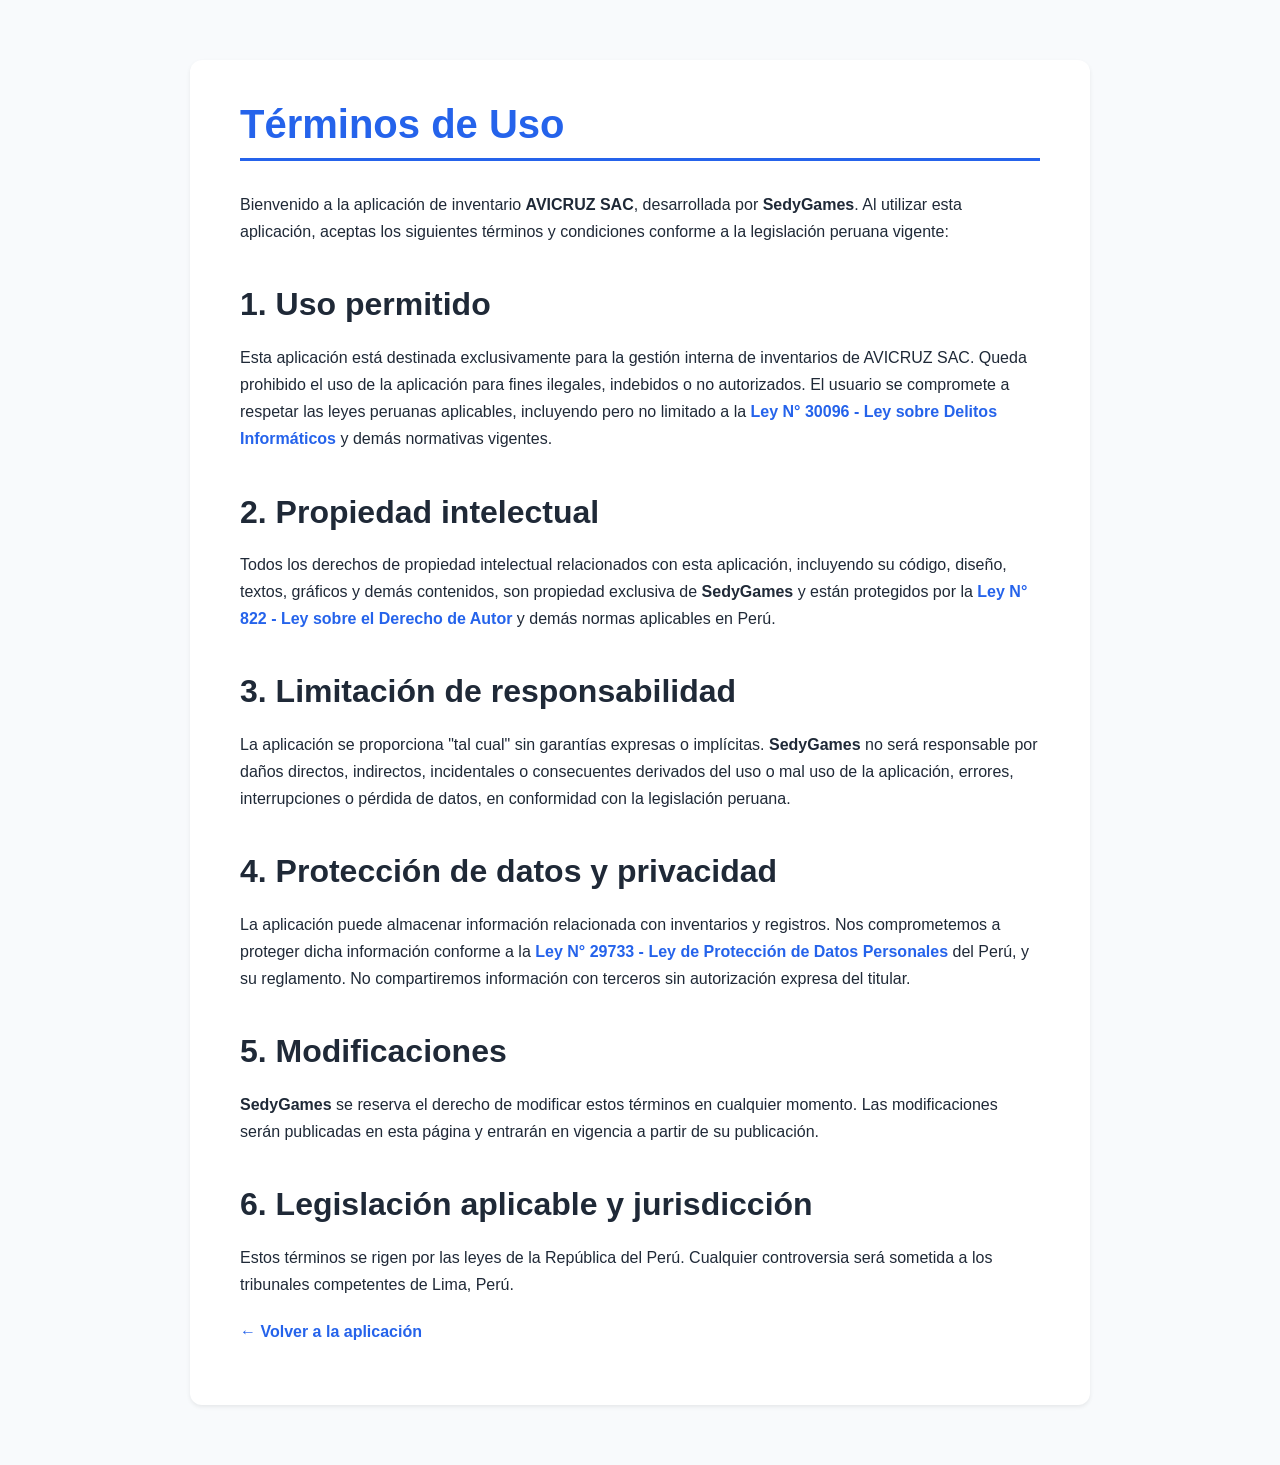
<file: terminos.html>
<!DOCTYPE html>
<html lang="es">

<head>
  <meta charset="UTF-8" />
  <meta name="viewport" content="width=device-width, initial-scale=1" />
  <!-- 🔒 Content Security Policy - Desarrollo -->
  <meta http-equiv="Content-Security-Policy" content="
      default-src 'self';
      script-src 'self' 
          https://www.gstatic.com 
          https://cdn.jsdelivr.net 
          'sha256-F37YmOg22CvQvrbXKwK0jLlv/7jlv3hYVbhWNORbaxM=' 
          'sha256-vvt4KWwuNr51XfE5m+hzeNEGhiOfZzG97ccfqGsPwvE=';
      style-src 'self' 'unsafe-inline' https://cdn.jsdelivr.net https://cdnjs.cloudflare.com;
      img-src 'self' data: https://www.google.com;
      connect-src 'self' 
          https://*.firebaseio.com 
          https://*.firebaseapp.com 
          https://firestore.googleapis.com
          https://cdn.jsdelivr.net
          https://www.gstatic.com;
      frame-src 'self' https://*.firebaseapp.com;
  ">
  <title>Términos de Uso - SedyGames</title>
  <link href="https://cdn.jsdelivr.net/npm/bootstrap@5.3.0/dist/css/bootstrap.min.css" rel="stylesheet" />
<link rel="stylesheet" href="assets/css/terminos.css" />
</head>

<body>
  <div class="container shadow-sm">
    <h1>Términos de Uso</h1>
    <p>Bienvenido a la aplicación de inventario <strong>AVICRUZ SAC</strong>, desarrollada por
      <strong>SedyGames</strong>. Al utilizar esta aplicación, aceptas los siguientes términos y condiciones conforme a
      la legislación peruana vigente:</p>

    <h2>1. Uso permitido</h2>
    <p>Esta aplicación está destinada exclusivamente para la gestión interna de inventarios de AVICRUZ SAC. Queda
      prohibido el uso de la aplicación para fines ilegales, indebidos o no autorizados. El usuario se compromete a
      respetar las leyes peruanas aplicables, incluyendo pero no limitado a la
      <a href="https://www2.congreso.gob.pe/sicr/cendocbib/con5_uibd.nsf/C5F98BB564E5CCCF05258316006064AB/$FILE/6_Ley_30096.pdf"
        target="_blank" rel="noopener noreferrer">Ley N° 30096 - Ley sobre Delitos Informáticos</a> y demás normativas
      vigentes.
    </p>

    <h2>2. Propiedad intelectual</h2>
    <p>Todos los derechos de propiedad intelectual relacionados con esta aplicación, incluyendo su código, diseño,
      textos, gráficos y demás contenidos, son propiedad exclusiva de <strong>SedyGames</strong> y están protegidos por
      la
      <a href="https://www.leyes.congreso.gob.pe/Documentos/DecretosLegislativos/00822.pdf" target="_blank"
        rel="noopener noreferrer">Ley N° 822 - Ley sobre el Derecho de Autor</a> y demás normas aplicables en Perú.
    </p>

    <h2>3. Limitación de responsabilidad</h2>
    <p>La aplicación se proporciona "tal cual" sin garantías expresas o implícitas. <strong>SedyGames</strong> no será
      responsable por daños directos, indirectos, incidentales o consecuentes derivados del uso o mal uso de la
      aplicación, errores, interrupciones o pérdida de datos, en conformidad con la legislación peruana.</p>

    <h2>4. Protección de datos y privacidad</h2>
    <p>La aplicación puede almacenar información relacionada con inventarios y registros. Nos comprometemos a proteger
      dicha información conforme a la
      <a href="https://cdn.www.gob.pe/uploads/document/file/272360/Ley%20N%C2%BA%2029733.pdf.pdf?v=1618338779"
        target="_blank" rel="noopener noreferrer">Ley N° 29733 - Ley de Protección de Datos Personales</a> del Perú, y
      su reglamento. No compartiremos información con terceros sin autorización expresa del titular.
    </p>

    <h2>5. Modificaciones</h2>
    <p><strong>SedyGames</strong> se reserva el derecho de modificar estos términos en cualquier momento. Las
      modificaciones serán publicadas en esta página y entrarán en vigencia a partir de su publicación.</p>

    <h2>6. Legislación aplicable y jurisdicción</h2>
    <p>Estos términos se rigen por las leyes de la República del Perú. Cualquier controversia será sometida a los
      tribunales competentes de Lima, Perú.</p>

    <p><a href="login.html">← Volver a la aplicación</a></p>
  </div>

  <!-- <footer>
    &copy; 2025 SedyGames. Todos los derechos reservados.
  </footer> -->
  
</body>

</html>
</file>
<file: assets/css/terminos.css>
/* assets/css/terminos.css */

:root {
  --primary-color: #2563eb;
  --text-dark: #1f2937;
  --text-muted: #6b7280;
  --bg-light: #f8fafc;
  --border-light: #e5e7eb;
  --shadow-sm: 0 1px 2px 0 rgba(0, 0, 0, 0.05);
}

body {
  font-family: 'Segoe UI', Tahoma, Geneva, Verdana, sans-serif;
  background-color: var(--bg-light);
  color: var(--text-dark);
  padding-top: 60px;
  padding-bottom: 60px;
  line-height: 1.7;
}

.container {
  max-width: 900px;
  background: #ffffff;
  padding: 40px 50px;
  border-radius: 12px;
  box-shadow: var(--shadow-sm);
}

h1 {
  font-weight: 700;
  color: var(--primary-color);
  margin-bottom: 30px;
  border-bottom: 3px solid var(--primary-color);
  padding-bottom: 10px;
}

h2 {
  margin-top: 40px;
  margin-bottom: 20px;
  font-weight: 600;
  color: var(--text-dark);
}

p {
  font-size: 1rem;
  margin-bottom: 20px;
  color: var(--text-dark);
}

a {
  color: var(--primary-color);
  text-decoration: none;
  font-weight: 600;
}

a:hover {
  text-decoration: underline;
}

footer {
  background-color: #1f2937;
  color: #f9fafb;
  font-size: 12px;
  text-align: center;
  padding: 10px 0;
  margin-top: 60px;
}

footer a {
  color: #d1d5db;
  text-decoration: none;
}

footer a:hover {
  text-decoration: underline;
}
</file>
